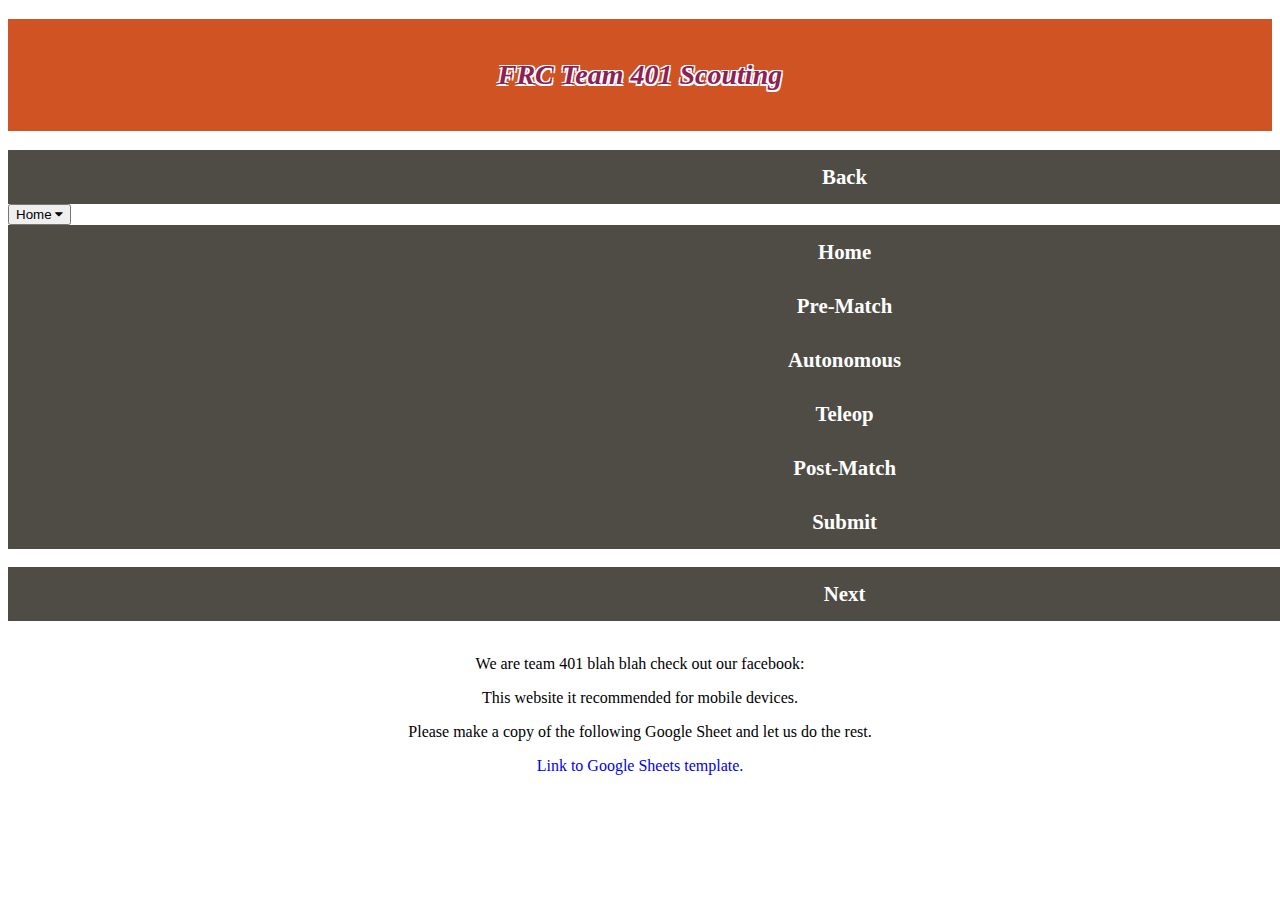
<file: index.html>
<!DOCTYPE html>
<html lang="en">
<head>
    <meta charset="UTF-8">
    <meta http-equiv="X-UA-Compatible" content="IE=edge">
    <meta name="viewport" content="width=device-width, initial-scale=1.0">
    <title>FRC Team 401 Scouting</title>
    <link rel="stylesheet" href="main.css">

        <link rel="preconnect" href="https://fonts.googleapis.com">
        <link rel="preconnect" href="https://fonts.gstatic.com" crossorigin>
        <link href="https://fonts.googleapis.com/css2?family=Roboto&display=swap" rel="stylesheet">
    
    <link rel="stylesheet" href="https://cdnjs.cloudflare.com/ajax/libs/font-awesome/4.7.0/css/font-awesome.min.css">

</head>
<body>
    <a href="index.html"><h1>FRC Team 401 Scouting</h1></a>
    <div class="navbar">
        <a href="index.html">Back</a>
        <div class="allScreens-dropdown">
            <button onclick="dropDown()" class="allScreens-dropdown-btn">Home
                <i class="fa fa-caret-down"></i>
            </button>
            <div id="allScreensDropdown" class="allScreens-dropdown-content">
              <a href="index.html">Home</a>
              <a href="prematch.html">Pre-Match</a>
              <a href="auto.html">Autonomous</a>
              <a href="teleop.html">Teleop</a>
              <a href="postmatch.html">Post-Match</a>
              <a href="submit.html">Submit</a>x
            </div>
        </div>
        <a href="prematch.html">Next</a> 
    </div>
    <br>
    <p>We are team 401 blah blah check out our facebook:</p>
    <p>This website it recommended for mobile devices.</p>
    <p>Please make a copy of the following Google Sheet and let us do the rest.</p>

    <a href="index.html"><p>Link to Google Sheets template.</p></a>


    <!--<div class="submit-data">
        <button onclick="submitData()" class="submit-btn">Submit
        </button>
    </div>-->
  
    <script src="app.js"></script>
    <noscript>You need to enable JavaScript to view the full site.</noscript>
</body>
</html>
</file>
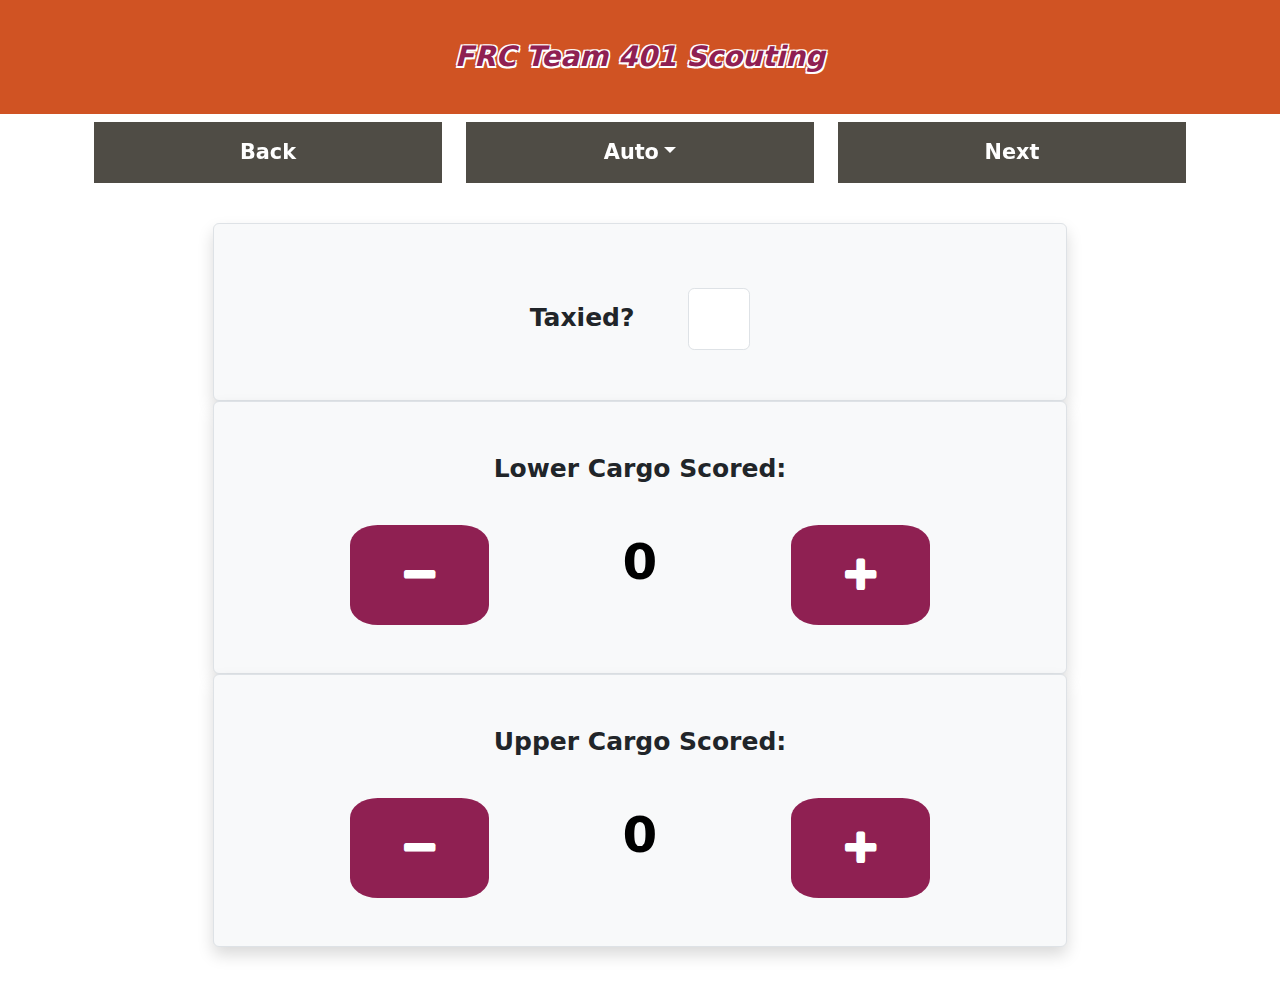
<file: auto.html>
<!DOCTYPE html>
<html lang="en">
<head>
    <title>FRC Team 401 Scouting</title>
    <meta charset="utf-8">
    <meta name="viewport" content="width=device-width, initial-scale=1">
    <link href="https://cdn.jsdelivr.net/npm/bootstrap@5.1.3/dist/css/bootstrap.min.css" rel="stylesheet">
    <script src="https://cdn.jsdelivr.net/npm/bootstrap@5.1.3/dist/js/bootstrap.bundle.min.js"></script>

    <link rel="preconnect" href="https://fonts.googleapis.com">
    <link rel="preconnect" href="https://fonts.gstatic.com" crossorigin>

    <link href="https://fonts.googleapis.com/css2?family=Roboto&display=swap" rel="stylesheet">
    <link rel="stylesheet" href="https://cdnjs.cloudflare.com/ajax/libs/font-awesome/4.7.0/css/font-awesome.min.css">
    <link rel="stylesheet" href="main.css">
</head>
<body>
    <div class="container-fluid" id="title-container">
        <h1> FRC Team 401 Scouting</h1>
    </div>
    <nav class="navbar navbar-expand-sm justify-content-center sticky-top">
    <!--<nav class="navbar navbar-expand-sm justify-content-sm-between">-->
        <ul class="container-sm flex-nowrap align-middle">
            <li class="nav-item container-sm">
                <a href="index.html">Back</a>
            </li>
            <li class="nav-item dropdown container-sm">
                <a class="nav-link dropdown-toggle" role="button" data-bs-toggle="dropdown">Auto</a>
                <ul class="dropdown-menu">
                    <li><a class="dropdown-item" href="index.html">Pre-Match</a></li>
                    <li><a class="dropdown-item" href="auto.html">Autonomous</a></li>
                    <li><a class="dropdown-item" href="teleop.html">Teleop</a></li>
                    <li><a class="dropdown-item" href="postmatch.html">Post-Match</a></li>
                </ul>
            </li>
            <li class="nav-item container-sm">
                <a href="teleop.html">Next</a> 
            </li>
        </ul>
    </nav>

    <br>

    <div class="row">
        <div class="col-sm-2"></div>
        <div class="col-sm-8" id="middle-col">
            <!--<form action="/action_page.php">-->
            <div class="row shadow border bg-light p-5 rounded">
                <div class="row flex-sm-column-row">
                    <div class="form-check mt-3">
                        <label class="form-check-label" for="taxi-input">Taxied?</label>
                        <input class="form-check-input" type="checkbox" value="" id="taxi-input">
                    </div>
                </div>
            <!--</form>-->
            </div>
            <div class="row shadow border bg-light p-5 rounded">
                <label for="auto-low-hub" class="auto-low-hub-txt">Lower Cargo Scored:</label>
                <br>
                <br>
                <div class="row flex-sm-row flex-wrap-reverse">
                    <div class="col-sm-5 text-center" id="count">
                        <button class="btn btn-primary" id="auto-low-hub-downbtn" onClick="onClickSubAL()">
                        <i class="fa fa-minus fa-lg"></i>
                        </button>
                    </div>
                    <div class="col-sm-2" id="count">
                        <p><a id="autoLowHubClicks" class="btndis">0</a></p>
                    </div>
                    <div class="col-sm-5 text-center" id="count">
                        <button class="btn btn-primary" id="auto-low-hub-upbtn" onClick="onClickAddAL()">
                            <i class="fa fa-plus fa-lg"></i>
                        </button>
                    </div>
                </div>
            </div>
            <div class="row shadow border bg-light p-5 rounded">
                <label for="auto-up-hub" class="auto-up-hub-txt">Upper Cargo Scored:</label>
                <br>
                <br>
                <div class="row flex-sm-row flex-wrap-reverse">
                    <div class="col-sm-5 text-center" id="count">
                        <button class="btn btn-primary" id="auto-up-hub-downbtn" onClick="onClickSubAU()">
                            <i class="fa fa-minus fa-lg"></i>
                        </button>
                    </div>
                    <div class="col-sm-2" id="count">
                        <p><a id="autoUpHubClicks" class="btndis">0</a></p>
                    </div>
                    <div class="col-sm-5 text-center" id="count">
                        <button class="btn btn-primary" id="auto-up-hub-upbtn" onClick="onClickAddAU()">
                            <i class="fa fa-plus fa-lg"></i>
                        </button>
                    </div>
                </div>
            </div>
            <br>
        </div>
        <div class="col-sm-2"></div>
    </div>
  
    <script src="app.js"></script>
    <noscript>You need to enable JavaScript to view the full site.</noscript>
</body>
</html>
</file>
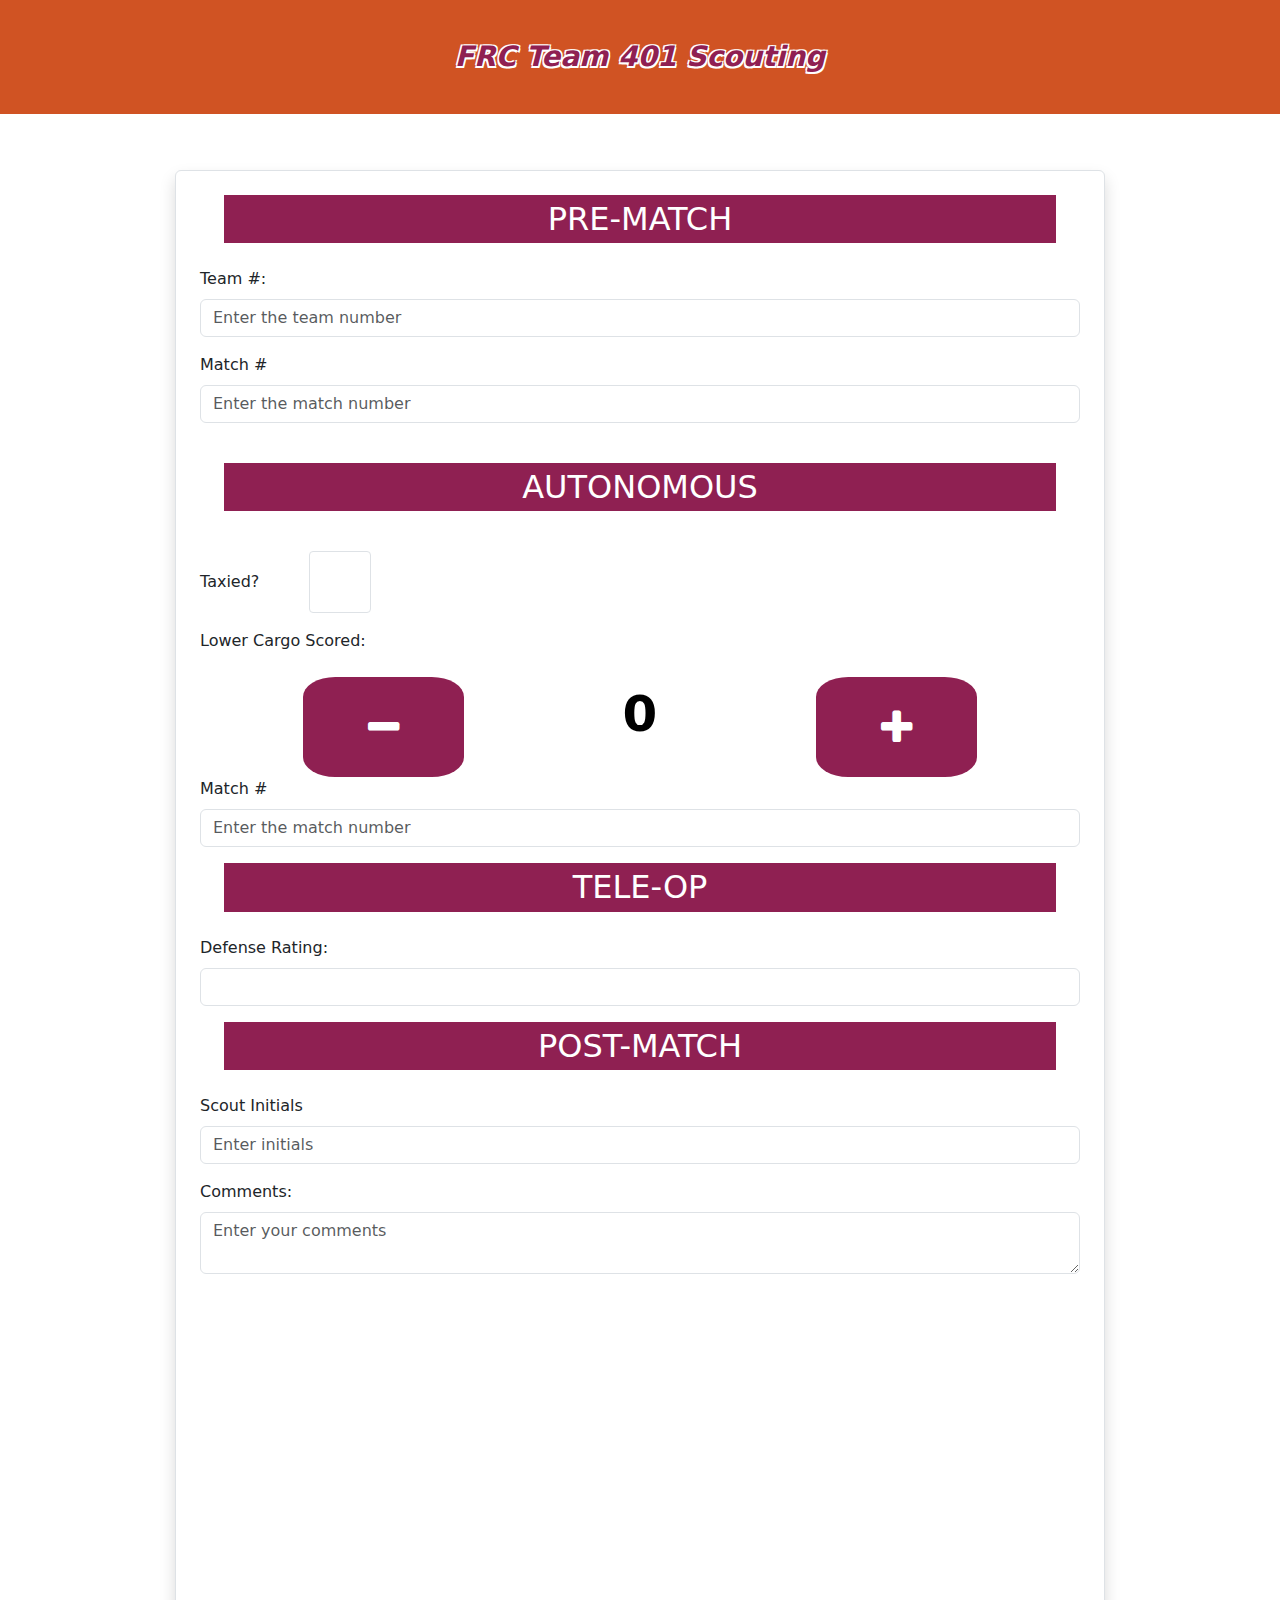
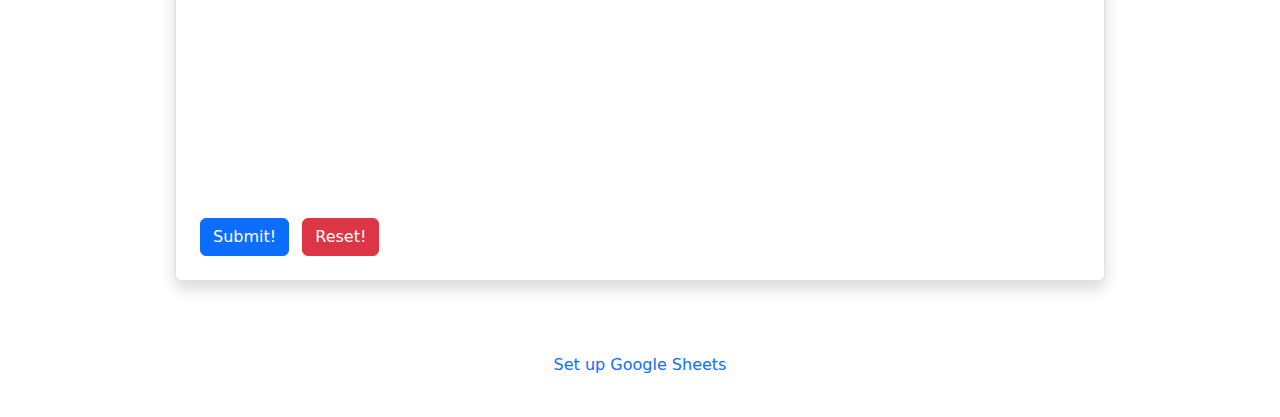
<file: index2.html>
<!DOCTYPE html>
<html lang="en">
<head>
    <title>FRC Team 401 Scouting</title>
    <meta charset="utf-8">
    <meta name="viewport" content="width=device-width, initial-scale=1">
    <link href="https://cdn.jsdelivr.net/npm/bootstrap@5.1.3/dist/css/bootstrap.min.css" rel="stylesheet">
    <script src="https://cdn.jsdelivr.net/npm/bootstrap@5.1.3/dist/js/bootstrap.bundle.min.js"></script>

    <link rel="preconnect" href="https://fonts.googleapis.com">
    <link rel="preconnect" href="https://fonts.gstatic.com" crossorigin>

    <link href="https://fonts.googleapis.com/css2?family=Roboto&display=swap" rel="stylesheet">
    <link rel="stylesheet" href="https://cdnjs.cloudflare.com/ajax/libs/font-awesome/4.7.0/css/font-awesome.min.css">
    <link rel="stylesheet" href="main.css">

    <script src="https://code.jquery.com/jquery-3.6.0.min.js"></script>
    <script src="https://cdn.jsdelivr.net/npm/bootstrap@5.0.1/dist/js/bootstrap.bundle.min.js"></script>
    <!--<script>
        const scriptURL = 'https://script.google.com/macros/s/AKfycbwxRYOZDpze9BnIK3rJuo0oMy5OE3oM3-n8n6TUUT5ssFmqAXbsPCr28pZunglhe5WM5Q/exec'
        const form = document.forms['google-sheet']
        
        form.addEventListener('submit', e => {
            e.preventDefault()
            fetch(scriptURL, { method: 'POST', body: new FormData(form)})
            .then(response => $("#form_alerts").html("<div class='alert alert-success'>Contact message sent successfully.</div>"))
            .catch(error => $("#form_alerts").html("<div class='alert alert-danger'>Contact message not sent.</div>"))
        })
    </script>-->

</head>
<body>
    <div class="container-fluid" id="title-container">
        <h1> FRC Team 401 Scouting</h1>
    </div>
    <!--<nav class="navbar navbar-expand-sm justify-content-center sticky-top">
        <ul class="container-sm flex-nowrap align-middle">
            <li class="nav-item container-sm">
                <a href="teleop.html">Back</a>
            </li>
            <li class="nav-item dropdown container-sm">
                <a class="nav-link dropdown-toggle" role="button" data-bs-toggle="dropdown">Post Match</a>
                <ul class="dropdown-menu">
                    <li><a class="dropdown-item" href="index.html">Pre-Match</a></li>
                    <li><a class="dropdown-item" href="auto.html">Autonomous</a></li>
                    <li><a class="dropdown-item" href="teleop.html">Teleop</a></li>
                    <li><a class="dropdown-item" href="postmatch.html">Post-Match</a></li>
                </ul>
            </li>
            <li class="nav-item container-sm">
                <a href="#scout">Next</a>
            </li>
        </ul>
    </nav>-->

    <div class="container py-5">
        <div class="row">
            <div class="col-lg-10 col-md-8 mx-auto shadow border bg-white p-4 rounded">
                <form name="google-sheet">
                    <div id="form_alerts"></div>
                    <!--<h2 class="text-center fw-bold mb-3">PRE-MATCH</h2>-->


                    <nav class="navbar navbar-expand-sm justify-content-center sticky-top">
                        <ul class="container-sm flex-nowrap align-middle">
                            <li class="nav-item container-sm">
                                <h2>PRE-MATCH</h2>
                            </li>
                        </ul>
                    </nav>
                    <div class="form-group mb-3">
                        <label for="Team #" class="form-label">Team #:</label>
                        <input type="text" id="Team_#" name="Team #" class="form-control" placeholder="Enter the team number" required></textarea>
                    </div>
                    <div class="form-group mb-3">
                        <label for="Match #" class="form-label">Match #</label>
                        <input type="text" id="Match_#" name="Match #" class="form-control" placeholder="Enter the match number" required>
                    </div>
                    <!--<div class="form-group mb-3">
                        <label for="Team #" class="form-label">Team #:</label>
                        <textarea id="comments" name="Team #" class="form-control" placeholder="Enter your comments" rows="5" required></textarea>
                    </div>-->
                    <br>


                    <nav class="navbar navbar-expand-sm justify-content-center sticky-top">
                        <ul class="container-sm flex-nowrap align-middle">
                            <li class="nav-item container-sm">
                                <h2>AUTONOMOUS</h2>
                            </li>
                        </ul>
                    </nav>
                    <div class="form-check mt-3 mb-3">
                        <label class="form-check-label" for="taxi-input">Taxied?</label>
                        <input class="form-check-input" type="checkbox" id="taxi-input">
                    </div>

                    <label for="auto-low-hub" class="auto-low-hub-txt">Lower Cargo Scored:</label>
                    <br>
                    <br>
                    <div class="row flex-sm-row flex-wrap-reverse">
                        <div class="col-sm-5 text-center" id="count">
                            <button class="btn btn-primary" id="auto-low-hub-downbtn" onClick="onClickSubAL()">
                            <i class="fa fa-minus fa-lg"></i>
                            </button>
                        </div>
                        <div class="col-sm-2" id="count">
                            <p><a id="autoLowHubClicks" class="btndis">0</a></p>
                        </div>
                        <div class="col-sm-5 text-center" id="count">
                            <button class="btn btn-primary" id="auto-low-hub-upbtn" onClick="onClickAddAL()">
                                <i class="fa fa-plus fa-lg"></i>
                            </button>
                        </div>
                    </div>

                    <div class="form-group mb-3">
                        <label for="Match #" class="form-label">Match #</label>
                        <input type="text" id="Match_#" name="Match #" class="form-control" placeholder="Enter the match number" required>
                    </div>

                    <nav class="navbar navbar-expand-sm justify-content-center sticky-top">
                        <ul class="container-sm flex-nowrap align-middle">
                            <li class="nav-item container-sm">
                                <h2>TELE-OP</h2>
                            </li>
                        </ul>
                    </nav>
                    <div class="form-group mb-3">
                        <label for="played-defense-rating" class="form-label">Defense Rating:</label>
                        <input type="text" id="playedDefenseRating" name="playedDefenseRating" class="form-control" size="10">
                    </div>


                    <nav class="navbar navbar-expand-sm justify-content-center sticky-top">
                        <ul class="container-sm flex-nowrap align-middle">
                            <li class="nav-item container-sm">
                                <h2>POST-MATCH</h2>
                            </li>
                        </ul>
                    </nav>
                    <div class="form-group mb-3">
                        <label for="name" class="form-label">Scout Initials</label>
                        <input type="text" id="Scout_Initials" name="Scout Initials" class="form-control" placeholder="Enter initials" required>
                    </div>
                    <div class="form-group mb-3">
                        <label for="comments" class="form-label">Comments:</label>
                        <textarea type="text" id="comments" name="comments" class="form-control" placeholder="Enter your comments" required></textarea>
                    </div>
                    <br>
                    <br>
                    <br>
                    <br>
                    <br>
                    <br>
                    <br>
                    <br>
                    <br>
                    <br>
                    <br>
                    <br>
                    <br>
                    <br>
                    <br>
                    <br>
                    <br>
                    <br>
                    <br>
                    <br>
                    <br>
                    <br>
                    <div>
                        <button class="btn btn-primary me-2" type="submit">Submit!</button>
                        <button class="btn btn-danger" type="reset">Reset!</button>
                    </div>
                </form>
            </div>
        </div>
    </div>
    <br>
        <p><a href="link.html">Set up Google Sheets</a></p>
    <br>
    <script src="app.js"></script>
    <noscript>You need to enable JavaScript to view the full site.</noscript>
</body>
</html>
</file>
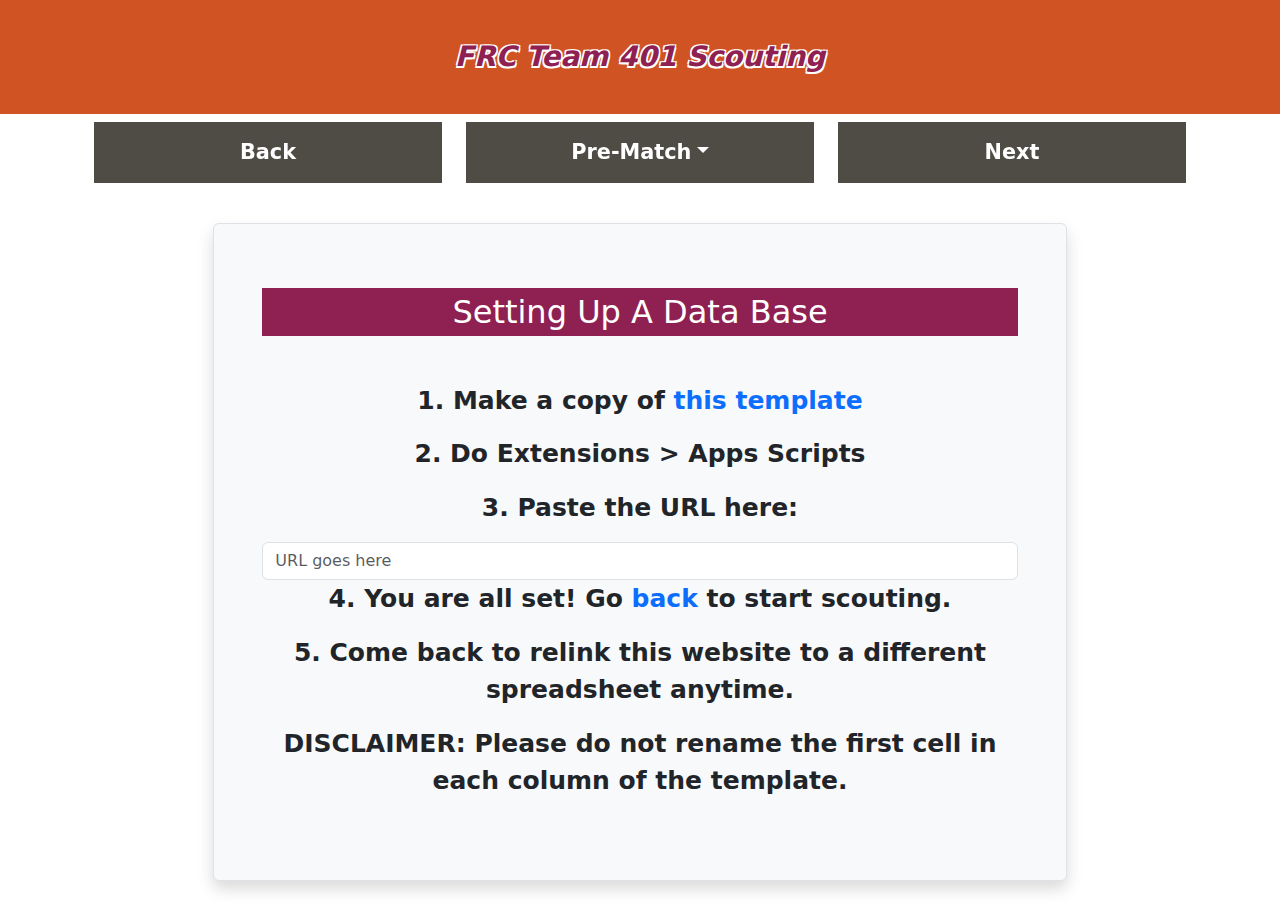
<file: link.html>
<!DOCTYPE html>
<html lang="en">
<head>
    <title>FRC Team 401 Scouting</title>
    <meta charset="utf-8">
    <meta name="viewport" content="width=device-width, initial-scale=1">
    <link href="https://cdn.jsdelivr.net/npm/bootstrap@5.1.3/dist/css/bootstrap.min.css" rel="stylesheet">
    <script src="https://cdn.jsdelivr.net/npm/bootstrap@5.1.3/dist/js/bootstrap.bundle.min.js"></script>

    <link rel="preconnect" href="https://fonts.googleapis.com">
    <link rel="preconnect" href="https://fonts.gstatic.com" crossorigin>

    <link href="https://fonts.googleapis.com/css2?family=Roboto&display=swap" rel="stylesheet">
    <link rel="stylesheet" href="https://cdnjs.cloudflare.com/ajax/libs/font-awesome/4.7.0/css/font-awesome.min.css">
    <link rel="stylesheet" href="main.css">
</head>
<body>
    <div class="container-fluid" id="title-container">
        <h1> FRC Team 401 Scouting</h1>
    </div>
    <nav class="navbar navbar-expand-sm justify-content-center sticky-top">
        <ul class="container-sm flex-nowrap align-middle">
            <li class="nav-item container-sm">
                <a href="index.html">Back</a> 
            </li>
            <li class="nav-item dropdown container-sm">
                <a class="nav-link dropdown-toggle" role="button" data-bs-toggle="dropdown">Pre-Match</a>
                <ul class="dropdown-menu">
                    <li><a class="dropdown-item" href="index.html">Pre-Match</a></li>
                    <li><a class="dropdown-item" href="auto.html">Autonomous</a></li>
                    <li><a class="dropdown-item" href="teleop.html">Teleop</a></li>
                    <li><a class="dropdown-item" href="postmatch.html">Post-Match</a></li>
                </ul>
            </li>
            <li class="nav-item container-sm">
                <a href="auto.html">Next</a> 
            </li>
        </ul>
    </nav>

    <br>

    <div class="row">
        <div class="col-sm-2"></div>
        <div class="col-sm-8" id="middle-col">
            <!--<form action="/action_page.php">-->
            <div class="row shadow border bg-light p-5 rounded">
                <div class="row flex-sm-row">
                    <div class="mb-3 mt-3">
                        <h2>Setting Up A Data Base</h2>
                        <br>
                        <p>1. Make a copy of <a href="">this template</a></p>
                        <p>2. Do Extensions > Apps Scripts</p>
                        <p>3. Paste the URL here: </p>
                        <input type="url" class="form-control" id="url-input" placeholder="URL goes here" name="url">
                        <p>4. You are all set! Go <a href="index.html">back</a> to start scouting.</p>
                        <p>5. Come back to relink this website to a different spreadsheet anytime.</p>
                        <p>DISCLAIMER: Please do not rename the first cell in each column of the template.</p>
                    </div>
                </div>
            </div>
        </div>
        <div class="col-sm-2"></div></div>
    </div>
    <br>

    <script src="app.js"></script>
    <noscript>You need to enable JavaScript to view the full site.</noscript>
</body>
</html>
</file>
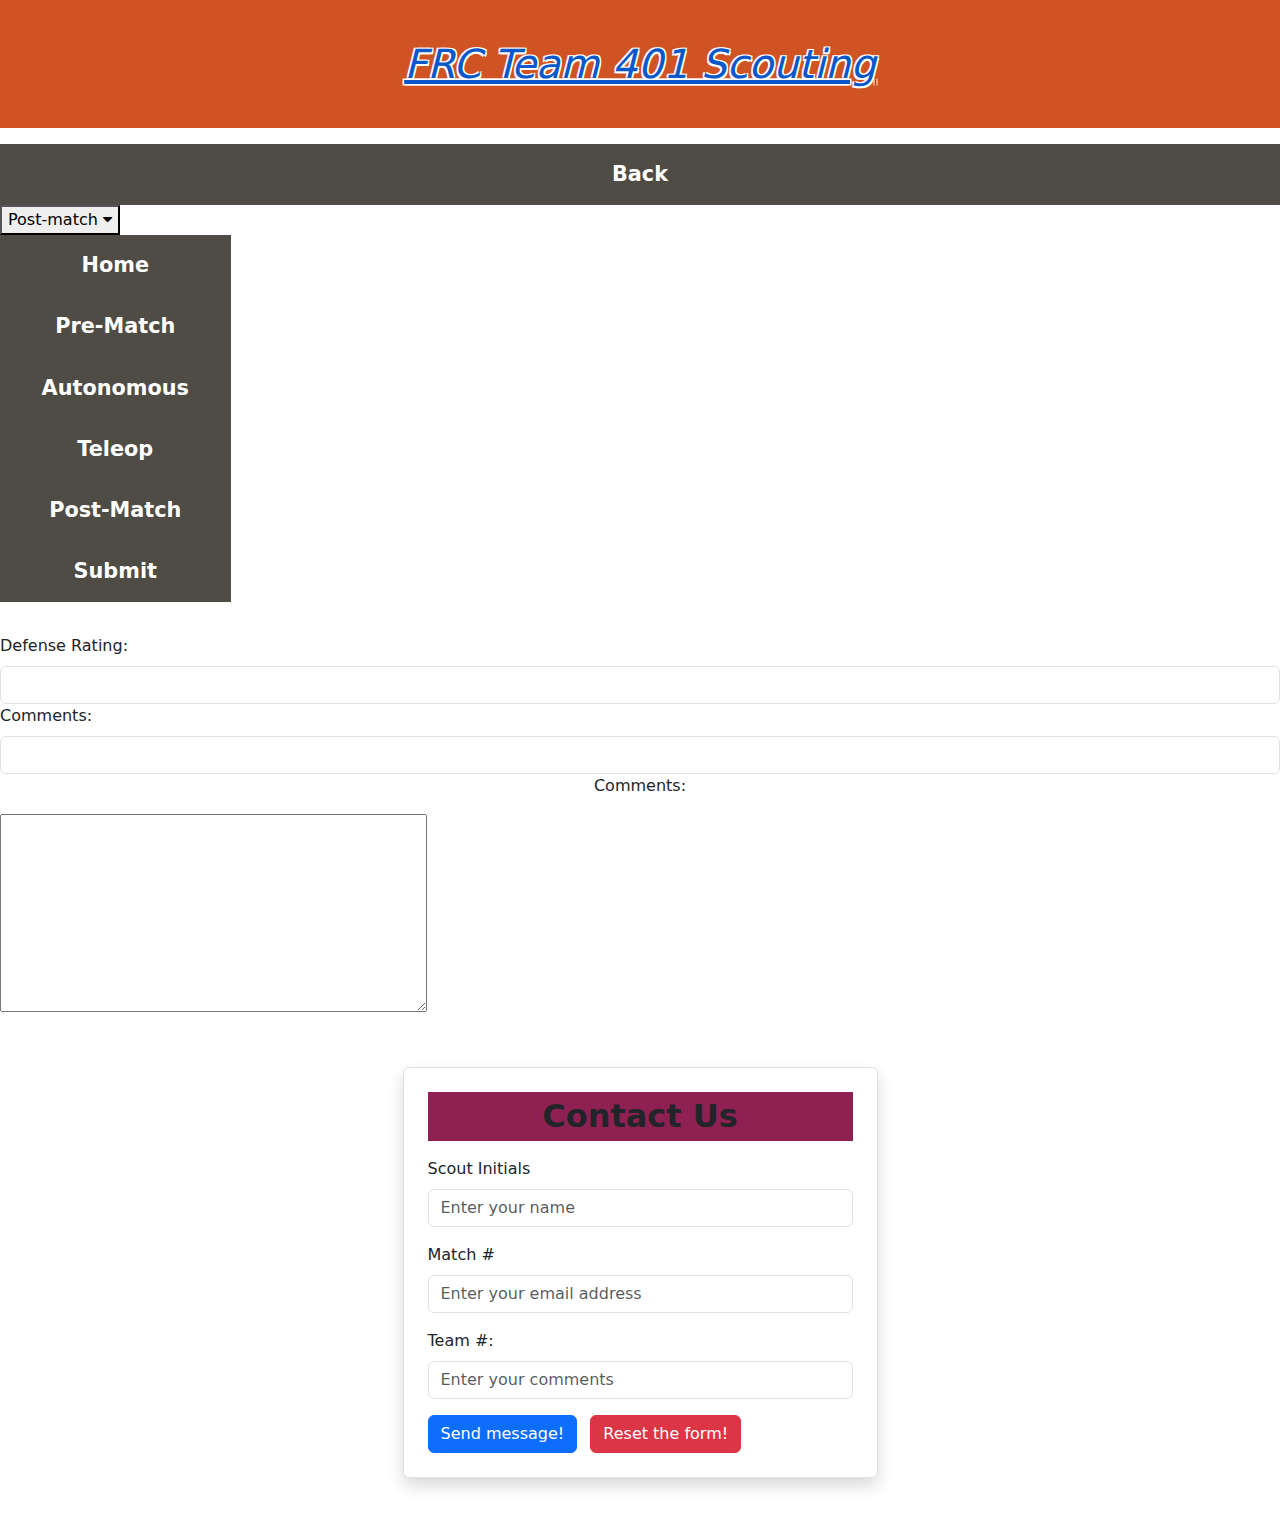
<file: postmatch.html>
<!DOCTYPE html>
<html lang="en">
<head>
    <meta charset="UTF-8">
    <meta http-equiv="X-UA-Compatible" content="IE=edge">
    <meta name="viewport" content="width=device-width, initial-scale=1.0">
    <title>FRC Team 401 Scouting</title>
    <link rel="stylesheet" href="main.css">

        <link rel="preconnect" href="https://fonts.googleapis.com">
        <link rel="preconnect" href="https://fonts.gstatic.com" crossorigin>
        <link href="https://fonts.googleapis.com/css2?family=Roboto&display=swap" rel="stylesheet">
    
    <link rel="stylesheet" href="https://cdnjs.cloudflare.com/ajax/libs/font-awesome/4.7.0/css/font-awesome.min.css">
    <link href="https://cdn.jsdelivr.net/npm/bootstrap@5.0.1/dist/css/bootstrap.min.css" rel="stylesheet">
</head>
<body>
    <a href="index.html"><h1>FRC Team 401 Scouting</h1></a>
    <div class="navbar">
        <a href="teleop.html">Back</a>
        <div class="allScreens-dropdown">
            <button onclick="dropDown()" class="allScreens-dropdown-btn">Post-match
                <i class="fa fa-caret-down"></i>
            </button>
            <div id="allScreensDropdown" class="allScreens-dropdown-content">
              <a href="index.html">Home</a>
              <a href="prematch.html">Pre-Match</a>
              <a href="auto.html">Autonomous</a>
              <a href="teleop.html">Teleop</a>
              <a href="postmatch.html">Post-Match</a>
              <a href="submit.html" onclick="addDataPostMatch()">Submit</a>
            </div>
        </div>
    </div>
    <br>
   <!-- <form name="google-sheet">-->
        <div class="played-defense-rating">
            <label for="played-defense-rating" class="form-label">Defense Rating:</label>
            <input type="text" id="playedDefenseRating" name="playedDefenseRating" class="form-control" size="10">
        </div>
        <div class="comments">
            <label for="played-defense-rating" class="form-label">Comments:</label>
            <input type="text" id="comments" name="comments" class="form-control" size="10">
            <p>Comments:</p>
            <textarea id="comments-input" name="comments" rows="8" cols="50"></textarea>
        </div>
        <!--<div>
            <button class="submit-data-btn" type="submit">Submit Data!</button>
        </div>-->
    <!--</form>-->
    <div class="container py-5">
        <div class="row">
            <div class="col-lg-5 col-md-8 mx-auto shadow border bg-white p-4 rounded">
                <h2 class="text-center fw-bold mb-3">Contact Us</h2>
                <form name="google-sheet">
                    <div id="form_alerts"></div>
                    <div class="form-group mb-3">
                        <label for="name" class="form-label">Scout Initials</label>
                        <input type="text" id="Scout_Initials" name="Scout Initials" class="form-control" placeholder="Enter your name" required>
                    </div>
                    <div class="form-group mb-3">
                        <label for="Match #" class="form-label">Match #</label>
                        <input type="text" id="Match_#" name="Match #" class="form-control" placeholder="Enter your email address" required>
                    </div>
                    <!--<div class="form-group mb-3">
                        <label for="Team #" class="form-label">Team #:</label>
                        <textarea id="comments" name="Team #" class="form-control" placeholder="Enter your comments" rows="5" required></textarea>
                    </div>-->
                    <div class="form-group mb-3">
                        <label for="Team #" class="form-label">Team #:</label>
                        <input type="text" id="Team_#" name="Team #" class="form-control" placeholder="Enter your comments" required></textarea>
                    </div>
                    <div>
                        <button class="btn btn-primary me-2" type="submit">Send message!</button>
                        <button class="btn btn-danger" type="reset">Reset the form!</button>
                    </div>
                </form>
            </div>
        </div>
    </div>
        <script src="app.js"></script>
        <script src="https://code.jquery.com/jquery-3.6.0.min.js"></script>
        <script src="https://cdn.jsdelivr.net/npm/bootstrap@5.0.1/dist/js/bootstrap.bundle.min.js"></script>
        <script>
            const scriptURL = 'https://script.google.com/macros/s/AKfycbwxRYOZDpze9BnIK3rJuo0oMy5OE3oM3-n8n6TUUT5ssFmqAXbsPCr28pZunglhe5WM5Q/exec'
            const form = document.forms['google-sheet']
            
            form.addEventListener('submit', e => {
                e.preventDefault()
                fetch(scriptURL, { method: 'POST', body: new FormData(form)})
                .then(response => $("#form_alerts").html("<div class='alert alert-success'>Contact message sent successfully.</div>"))
                .catch(error => $("#form_alerts").html("<div class='alert alert-danger'>Contact message not sent.</div>"))
            })
        </script>
        <noscript>You need to enable JavaScript to view the full site.</noscript>
</body>
</html>
</file>
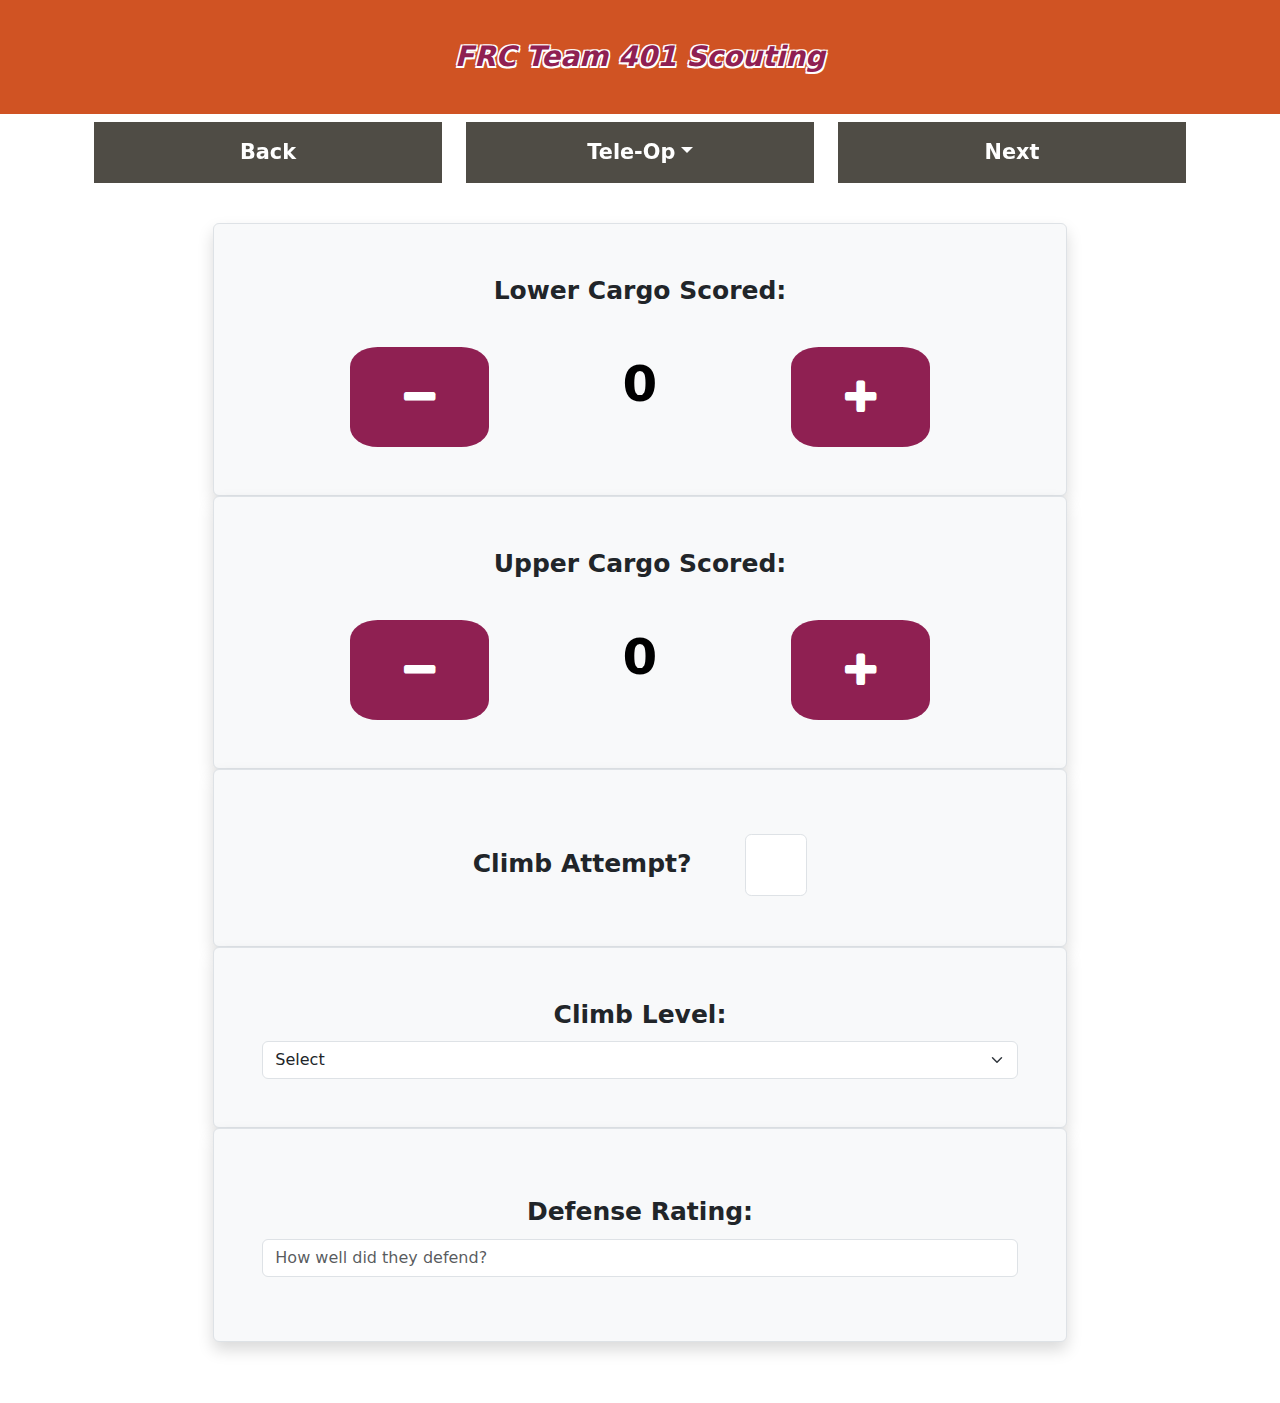
<file: teleop.html>
<!DOCTYPE html>
<html lang="en">
<head>
    <title>FRC Team 401 Scouting</title>
    <meta charset="utf-8">
    <meta name="viewport" content="width=device-width, initial-scale=1">
    <link href="https://cdn.jsdelivr.net/npm/bootstrap@5.1.3/dist/css/bootstrap.min.css" rel="stylesheet">
    <script src="https://cdn.jsdelivr.net/npm/bootstrap@5.1.3/dist/js/bootstrap.bundle.min.js"></script>

    <link rel="preconnect" href="https://fonts.googleapis.com">
    <link rel="preconnect" href="https://fonts.gstatic.com" crossorigin>
    
    <link href="https://fonts.googleapis.com/css2?family=Roboto&display=swap" rel="stylesheet">
    <link rel="stylesheet" href="https://cdnjs.cloudflare.com/ajax/libs/font-awesome/4.7.0/css/font-awesome.min.css">
    <link rel="stylesheet" href="main.css">
</head>
<body>
    <div class="container-fluid" id="title-container">
        <h1> FRC Team 401 Scouting</h1>
    </div>
    <nav class="navbar navbar-expand-sm justify-content-center sticky-top">
        <ul class="container-sm flex-nowrap align-middle">
            <li class="nav-item container-sm">
                <a href="auto.html">Back</a>
            </li>
            <li class="nav-item dropdown container-sm">
                <a class="nav-link dropdown-toggle" role="button" data-bs-toggle="dropdown">Tele-Op</a>
                <ul class="dropdown-menu">
                    <li><a class="dropdown-item" href="index.html">Pre-Match</a></li>
                    <li><a class="dropdown-item" href="auto.html">Autonomous</a></li>
                    <li><a class="dropdown-item" href="teleop.html">Teleop</a></li>
                    <li><a class="dropdown-item" href="postmatch.html">Post-Match</a></li>
                </ul>
            </li>
            <li class="nav-item container-sm">
                <a href="postmatch.html">Next</a> 
            </li>
        </ul>
    </nav>

    <br>
    
    <div class="row">
        <div class="col-sm-2"></div>
        <div class="col-sm-8" id="middle-col">
            <!--<form action="/action_page.php">-->
            <div class="row shadow border bg-light p-5 rounded">
                <label for="tele-low-hub" class="tele-low-hub-txt">Lower Cargo Scored:</label>
                <br>
                <br>
                <div class="row flex-sm-row flex-wrap-reverse">
                    <div class="col-sm-5 text-center" id="count">
                        <button class="btn btn-primary" id="tele-low-hub-downbtn" onClick="onClickSubTL()">
                        <i class="fa fa-minus fa-lg"></i>
                        </button>
                    </div>
                    <div class="col-sm-2" id="count">
                        <p><a id="teleLowHubClicks" class="btndis">0</a></p>
                    </div>
                    <div class="col-sm-5 text-center" id="count">
                        <button class="btn btn-primary" id="tele-low-hub-upbtn" onClick="onClickAddTL()">
                            <i class="fa fa-plus fa-lg"></i>
                        </button>
                    </div>
                </div>
            </div>
            <div class="row shadow border bg-light p-5 rounded">
                <label for="tele-up-hub" class="tele-up-hub-txt">Upper Cargo Scored:</label>
                <br>
                <br>
                <div class="row flex-sm-row flex-wrap-reverse"">
                    <div class="col-sm-5 text-center" id="count">
                        <button class="btn btn-primary" id="tele-up-hub-downbtn" onClick="onClickSubTU()">
                            <i class="fa fa-minus fa-lg"></i>
                        </button>
                    </div>
                    <div class="col-sm-2" id="count">
                        <p><a id="teleUpHubClicks" class="btndis">0</a></p>
                    </div>
                    <div class="col-sm-5 text-center" id="count">
                        <button class="btn btn-primary" id="tele-up-hub-upbtn" onClick="onClickAddTU()">
                            <i class="fa fa-plus fa-lg"></i>
                        </button>
                    </div>
                </div>
            </div>
            <div class="row shadow border bg-light p-5 rounded">
                <div class="row flex-sm-column-row">
                    <div class="form-check mt-3">
                        <label class="form-check-label" for="climb-attempt-input">Climb Attempt?</label>
                        <input class="form-check-input" type="checkbox" value="" id="climb-attempt-input">
                    </div>
                </div>
            <!--</form>-->
            </div>
            <div class="row shadow border bg-light p-5 rounded">
                <div class="row flex-sm-row">
                    <label for="climb-level-input" class="form-label">Climb Level:</label>
                    <select class="form-select" aria-label="climb-level-input">
                        <option selected>Select</option>
                        <option value="1">Fail</option>
                        <option value="2">Low</option>
                        <option value="3">Middle</option>
                        <option value="4">High</option>
                        <option value="5">Transversal</option>
                    </select>
                </div>
            </div>
            <div class="row shadow border bg-light p-5 rounded">
                <div class="row flex-sm-row">
                    <div class="mb-3 mt-3">
                        <label for="playedDefenseRating" class="form-label">Defense Rating:</label>
                        <input type="playedDefenseRating" class="form-control" id="played-defense-rating" placeholder="How well did they defend?" name="defenseRating">
                    </div>
                </div>
            </div>
            <br>
        </div>
        <div class="col-sm-2"></div>
    </div>
    <br>
    <script src="app.js"></script>
    <noscript>You need to enable JavaScript to view the full site.</noscript>
</body>
</html>
</file>
<file: main.css>
:root {
  --maroon: #8f2052;
  --orange: #d05323;
  --dark-orange: #a03e18;
  --white: #ffffff;
  --light-gray: #d4c5c5;
  --gray: #b0a7a7;
  --dark-gray: #4f4c45; 
  --black: #000000;
}

* {
  text-decoration: none;
}

/* disables double touch to zoom on mobile*/
button {
  touch-action: manipulation;
}

p{
  text-align: center;
  margin: none;
}

h1 {
 
  background-color: var(--orange);
  color: var(--maroon);
  padding: 40px;
  font-size: 175%;
  text-align: center;
  font-weight: 900;
  font-style: italic;

  text-shadow:
  -1.5px -1.5px 0 var(--white),
  1.5px -1.5px 0 var(--white),
  -1.5px 1.5px 0 var(--white),
  1.5px 1.5px 0 var(--white);  
}

#title-container {
  background-color: var(--orange);
}

.navbar{
    color: var(--white);
    /*background-color: var(--dark-gray);*/
    text-decoration: none;
    padding: 0px;
}

.navbar a {
  display: block;
  color: var(--white);
  background-color: var(--dark-gray);
  text-decoration: none;
  padding: 15px;
  width: 130%;
  text-align: center;
  margin: 0px;
  font-size: 130%;
  font-weight: 700;
}

a {
  text-decoration: none;
}

.nav-item a{
  width: 100%;
}

.navbar a:hover {
  background-color: var(--orange);
  color: var(--white);
}

.dropdown-menu {
  margin: 0px;
  padding: none;
}

.navbar-nav > li > .dropdown-menu {
  background-color: var(--dark-gray);
  padding: none;
  width: auto;
}

a.dropdown-item {
  font-weight: 700;
  font-size: 18px;
  width: 100%;
}

.row {
  --bs-gutter-x: 0;
}

img {
  object-fit: cover;
}

/* counter buttons */
#auto-low-hub-downbtn, #auto-up-hub-downbtn, #tele-low-hub-downbtn, #tele-up-hub-downbtn,
#auto-low-hub-upbtn, #auto-up-hub-upbtn, #tele-low-hub-upbtn, #tele-up-hub-upbtn {
  height: 100px;
  width: 44%;
  border-radius: 20%;
  color: var(--white);
  background-color: var(--maroon);
  border: none;
  padding: none;
  font-size: 30px;
}

.btndis {
  font-size: 50px;
  font-weight: bold;
  color: var(--black);
}

#count {
  padding: 0;
}

.auto-low-hub-txt .auto-up-hub-txt{
  padding: 30px;
}

#middle-col {
  text-align: center;
  font-size: 25px;
  font-weight: 800;
}

label:hover {
  color:#000000;
}

/* makes input checkboxes bigger */
input[type=checkbox]{
  justify-content: center;
  height: 60px;
  width: 60px;
  padding: 30px;
}

.form-check .form-check-input {
  float: none;
  vertical-align: middle;
  margin: 0;
}

.form-check {
  padding-left: 0;
  padding-right: 0;
}

.form-check-label {
  padding-right: 45px;

}

ul{
  list-style-type: none;
}

h2{
  background-color: var(--maroon);
  color: var(--white);
  padding: 5px;
  text-align: center;
}
</file>
